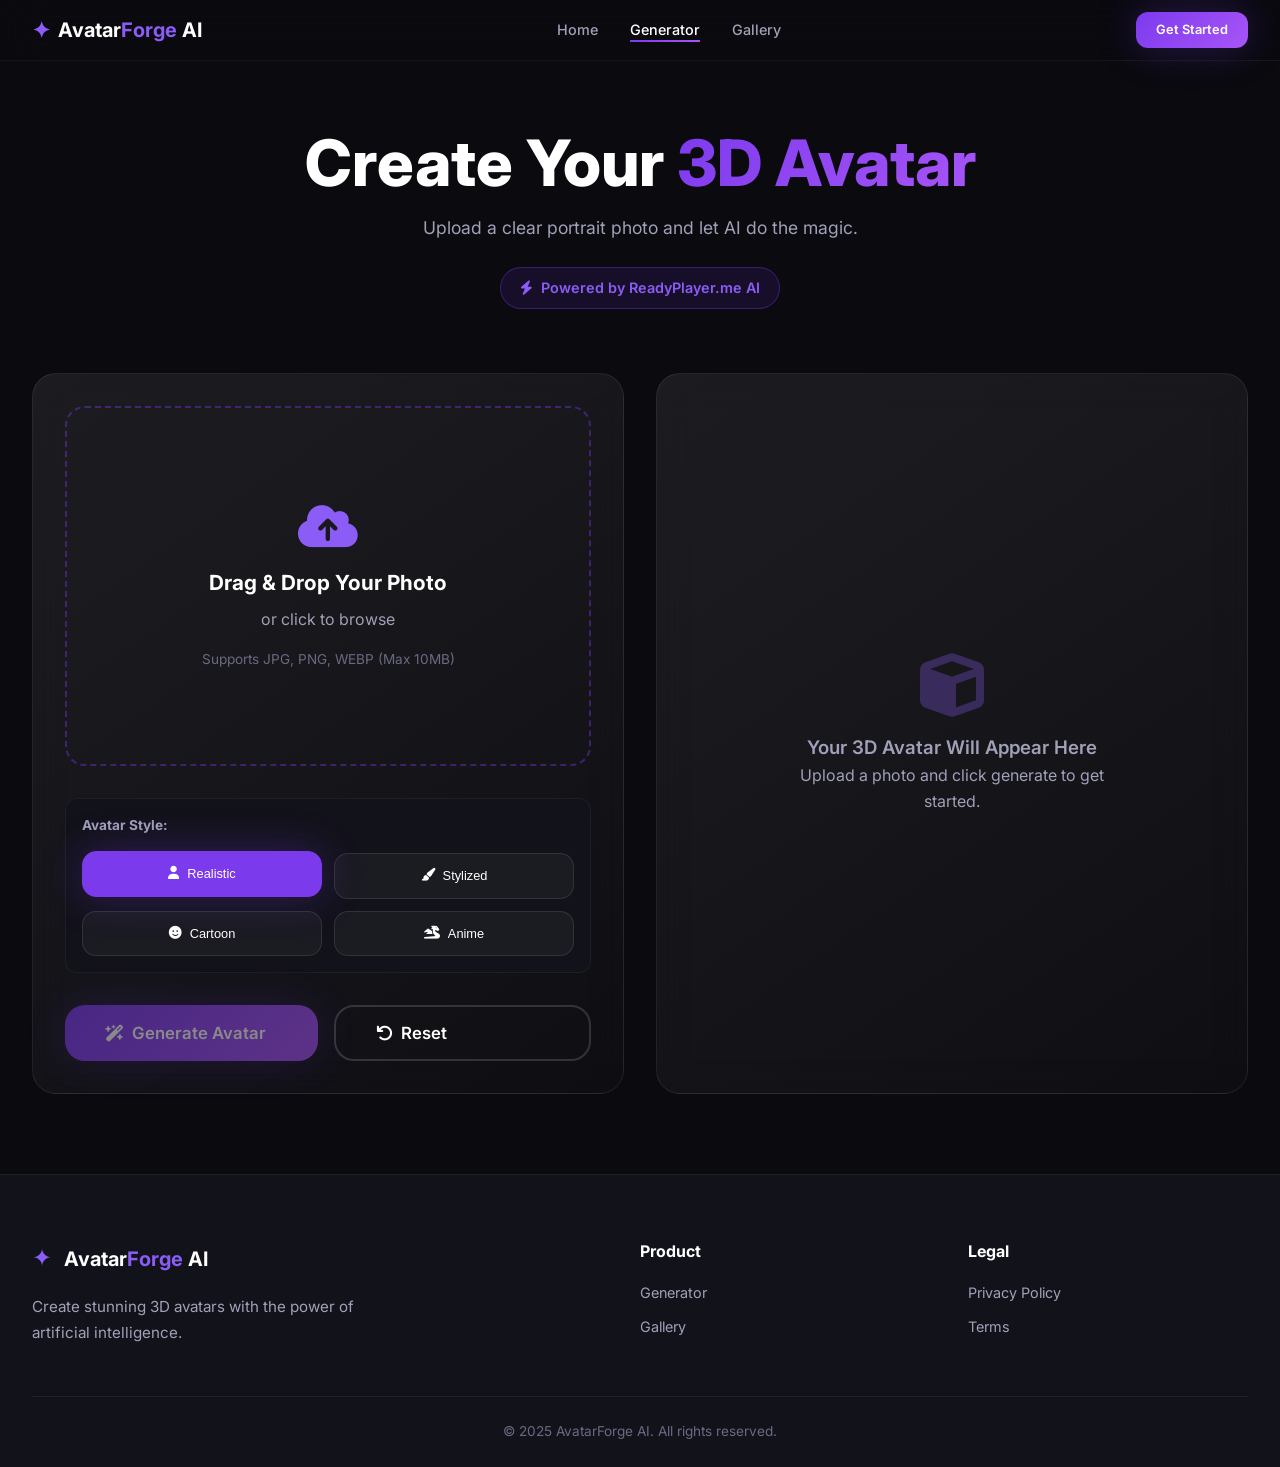
<file: generator.html>
<!doctype html>
<html lang="en">
  <head>
    <meta charset="UTF-8" />
    <meta name="viewport" content="width=device-width, initial-scale=1.0" />
    <title>Generator - AvatarForge AI</title>
    <link
      href="https://fonts.googleapis.com/css2?family=Inter:wght@300;400;500;600;700;800;900&display=swap"
      rel="stylesheet"
    />
    <link
      rel="stylesheet"
      href="https://cdnjs.cloudflare.com/ajax/libs/font-awesome/6.5.0/css/all.min.css"
    />
    <link rel="stylesheet" href="css/style.css" />
  </head>
  <body>
    <!-- NAVBAR -->
    <nav class="navbar">
      <div class="container navbar-container">
        <div class="navbar-brand">
          <span class="brand-icon">✦</span>
          <span class="brand-text"
            >Avatar<span class="brand-highlight">Forge</span> AI</span
          >
        </div>
        <ul class="navbar-links" id="navLinks">
          <li><a href="index.html">Home</a></li>
          <li><a href="generator.html" class="active">Generator</a></li>
          <li><a href="gallery.html">Gallery</a></li>
        </ul>
        <div class="navbar-actions">
          <a href="generator.html" class="btn btn-primary btn-sm"
            >Get Started</a
          >
          <button class="nav-toggle" id="navToggle" type="button">
          <button class="nav-toggle" id="navToggle">
            <span class="hamburger"></span>
          </button>
        </div>
      </div>
    </nav>

    <!-- GENERATOR -->
    <section class="generator-page">
      <div class="container">
        <div class="generator-header">
          <h1>Create Your <span class="gradient-text">3D Avatar</span></h1>
          <p>Upload a clear portrait photo and let AI do the magic.</p>
          <span class="powered-badge">
            <i class="fas fa-bolt"></i> Powered by ReadyPlayer.me AI
          </span>
        </div>

        <div class="generator-grid">
          <!-- Upload Section -->
          <div class="upload-section">
            <div class="upload-zone" id="uploadZone">
              <input type="file" id="imageInput" accept="image/*" />
              <div class="upload-content">
                <i class="fas fa-cloud-upload-alt"></i>
                <h3>Drag & Drop Your Photo</h3>
                <p>or click to browse</p>
                <span class="upload-hint"
                  >Supports JPG, PNG, WEBP (Max 10MB)</span
                >
              </div>
              <div class="upload-preview" id="uploadPreview">
                <img id="previewImage" alt="Upload preview" />
                <button class="remove-image" id="removeImage">
                  <i class="fas fa-times"></i>
                </button>
              </div>
            </div>

            <!-- Style Selector -->
            <div class="style-selector">
              <label>Avatar Style:</label>
              <div class="style-options">
                <button class="style-btn active" data-style="realistic">
                  <i class="fas fa-user"></i> Realistic
                </button>
                <button class="style-btn" data-style="stylized">
                  <i class="fas fa-paint-brush"></i> Stylized
                </button>
                <button class="style-btn" data-style="cartoon">
                  <i class="fas fa-smile"></i> Cartoon
                </button>
                <button class="style-btn" data-style="anime">
                  <i class="fas fa-dragon"></i> Anime
                </button>
              </div>
            </div>

            <div class="upload-actions">
              <button
                class="btn btn-primary btn-lg generate-btn"
                id="generateBtn"
                disabled
              >
                <i class="fas fa-wand-magic-sparkles"></i> Generate Avatar
              </button>
              <button class="btn btn-outline btn-lg" id="resetBtn">
                <i class="fas fa-undo"></i> Reset
              </button>
            </div>

            <!-- Processing -->
            <div class="processing-overlay" id="processingOverlay">
              <div class="processing-content">
                <div class="processing-spinner"></div>
                <h3>AI is Generating Your Avatar</h3>
                <p id="processingStatus">Analyzing your photo...</p>
                <div class="progress-bar">
                  <div class="progress-fill" id="progressFill"></div>
                </div>
                <p class="processing-tip">
                  <i class="fas fa-info-circle"></i> This may take 10-20 seconds
                </p>
              </div>
            </div>
          </div>

          <!-- Result -->
          <div class="result-section" id="resultSection">
            <div class="result-placeholder">
              <i class="fas fa-cube"></i>
              <h3>Your 3D Avatar Will Appear Here</h3>
              <p>Upload a photo and click generate to get started.</p>
            </div>
            <div
              class="result-content"
              id="resultContent"
              style="display: none"
            >
              <div class="result-3d-container" id="result3dContainer"></div>
              <div class="result-actions">
                <button class="btn btn-primary" id="downloadBtn">
                  <i class="fas fa-download"></i> Download GLB
                </button>
                <button class="btn btn-outline" id="viewInGalleryBtn">
                  <i class="fas fa-images"></i> View in Gallery
                </button>
              </div>
            </div>
          </div>
        </div>
      </div>
    </section>

    <!-- FOOTER -->
    <footer class="footer">
      <div class="container">
        <div class="footer-content">
          <div class="footer-brand">
            <span class="brand-icon">✦</span>
            <span class="brand-text"
              >Avatar<span class="brand-highlight">Forge</span> AI</span
            >
            <p>
              Create stunning 3D avatars with the power of artificial
              intelligence.
            </p>
          </div>
          <div class="footer-links">
            <h4>Product</h4>
            <a href="generator.html">Generator</a>
            <a href="gallery.html">Gallery</a>
          </div>
          <div class="footer-links">
            <h4>Legal</h4>
            <a href="#">Privacy Policy</a>
            <a href="#">Terms</a>
          </div>
        </div>
        <div class="footer-bottom">
          <p>&copy; 2025 AvatarForge AI. All rights reserved.</p>
        </div>
      </div>
    </footer>


    <script src="js/generator.js"></script>
    <script src="js/main.js"></script>
  </body>
</html>
</file>
<file: css/style.css>
/* ============================================================
   AVATARFORGE AI - MASTER STYLESHEET
   ============================================================ */

:root {
  --color-bg-primary: #0a0a0f;
  --color-bg-secondary: #12121a;
  --color-bg-card: #1a1a2e;
  --color-bg-card-hover: #22223a;
  --color-text-primary: #ffffff;
  --color-text-secondary: #a0a0b8;
  --color-text-muted: #6a6a82;
  --color-accent: #7c3aed;
  --color-accent-light: #8b5cf6;
  --color-accent-glow: rgba(124, 58, 237, 0.3);
  --color-accent-gradient: linear-gradient(135deg, #7c3aed, #a855f7);
  --font-primary: "Inter", -apple-system, sans-serif;
  --radius-lg: 1.25rem;
  --radius-md: 0.75rem;
  --radius-sm: 0.375rem;
  --radius-full: 9999px;
  --shadow-glow: 0 0 40px rgba(124, 58, 237, 0.3);
}




/* ===============================
   FOOTER
================================ */

.footer {
    background: var(--color-bg-secondary);
    border-top: 1px solid rgba(255, 255, 255, 0.06);
    padding: 4rem 0 1.5rem;
}

.footer-content {
    display: grid;
    grid-template-columns: 2fr 1fr 1fr;
    gap: 3rem;
    align-items: start;
    margin-bottom: 3rem;
}


/* Footer Brand */

.footer-brand {
    max-width: 350px;
}

.footer-brand .brand-icon {
    display: inline-block;
    color: var(--color-accent-light);
    font-size: 1.5rem;
    margin-right: 0.5rem;
}

.footer-brand .brand-text {
    font-size: 1.25rem;
    font-weight: 700;
    color: var(--color-text-primary);
}

.footer-brand p {
    margin-top: 1rem;
    color: var(--color-text-secondary);
    font-size: 0.95rem;
    line-height: 1.7;
}


/* Footer Links */

.footer-links h4 {
    color: var(--color-text-primary);
    font-size: 1rem;
    font-weight: 700;
    margin-bottom: 1rem;
}

.footer-links a {
    display: block;
    width: fit-content;
    color: var(--color-text-secondary);
    text-decoration: none;
    font-size: 0.9rem;
    margin-bottom: 0.65rem;
    transition: all 0.2s ease;
}

.footer-links a:hover {
    color: var(--color-accent-light);
    transform: translateX(4px);
}


/* Bottom */

.footer-bottom {
    border-top: 1px solid rgba(255, 255, 255, 0.06);
    padding-top: 1.5rem;
    text-align: center;
}

.footer-bottom p {
    color: var(--color-text-muted);
    font-size: 0.85rem;
    margin: 0;
}


/* ===============================
   TABLET
================================ */

@media (max-width: 1024px) {

    .footer {
        padding: 3rem 0 1.5rem;
    }

    .footer-content {
        grid-template-columns: 1.5fr 1fr 1fr;
        gap: 2rem;
    }

}


/* ===============================
   MOBILE
================================ */

@media (max-width: 768px) {

    .footer {
        padding: 3rem 0 1.5rem;
        text-align: center;
    }

    .footer-content {
        grid-template-columns: 1fr;
        gap: 2rem;
    }


    .footer-brand {
        max-width: 100%;
        margin: 0 auto;
    }


    .footer-brand .brand-icon {
        margin-right: 0.3rem;
    }


    .footer-links a {
        margin-left: auto;
        margin-right: auto;
    }


    .footer-links h4 {
        margin-bottom: 0.75rem;
    }


    .footer-bottom {
        padding-top: 1.25rem;
    }


    .footer-bottom p {
        line-height: 1.6;
    }

}


/* ===============================
   SMALL MOBILE
================================ */

@media (max-width: 480px) {

    .footer {
        padding: 2.5rem 0 1rem;
    }

    .footer-brand .brand-text {
        font-size: 1.1rem;
    }

    .footer-brand p {
        font-size: 0.85rem;
    }

    .footer-bottom p {
        font-size: 0.75rem;
    }

}

* {
  margin: 0;
  padding: 0;
  box-sizing: border-box;
}

body {
  font-family: var(--font-primary);
  background: var(--color-bg-primary);
  color: var(--color-text-primary);
  line-height: 1.6;
  overflow-x: hidden;
}

.container {
  max-width: 1280px;
  margin: 0 auto;
  padding: 0 2rem;
}

.gradient-text {
  background: var(--color-accent-gradient);
  -webkit-background-clip: text;
  -webkit-text-fill-color: transparent;
  background-clip: text;
}

/* Buttons */
.btn {
  display: inline-flex;
  align-items: center;
  gap: 0.5rem;
  font-family: var(--font-primary);
  font-weight: 600;
  padding: 0.75rem 1.75rem;
  border: none;
  border-radius: var(--radius-md);
  cursor: pointer;
  transition: all 0.25s ease;
  text-decoration: none;
  font-size: 0.9rem;
}

.btn-primary {
  background: var(--color-accent-gradient);
  color: white;
  box-shadow: var(--shadow-glow);
}

.btn-primary:hover {
  transform: translateY(-2px);
  box-shadow: 0 0 60px rgba(124, 58, 237, 0.4);
}

.btn-primary:disabled {
  opacity: 0.5;
  cursor: not-allowed;
  transform: none !important;
}

.btn-outline {
  background: transparent;
  color: var(--color-text-primary);
  border: 2px solid rgba(255, 255, 255, 0.15);
}

.btn-outline:hover {
  border-color: var(--color-accent-light);
  background: var(--color-accent-glow);
}

.btn-lg {
  font-size: 1.05rem;
  padding: 1rem 2.5rem;
  border-radius: var(--radius-lg);
}

.btn-sm {
  font-size: 0.8rem;
  padding: 0.5rem 1.25rem;
}

/* Navbar */
.navbar {
  position: fixed;
  top: 0;
  left: 0;
  right: 0;
  z-index: 1000;
  padding: 0.75rem 0;
  background: rgba(10, 10, 15, 0.8);
  backdrop-filter: blur(20px);
  border-bottom: 1px solid rgba(255, 255, 255, 0.05);
  transition: all 0.25s ease;
}

.navbar.scrolled {
  background: rgba(10, 10, 15, 0.95);
  box-shadow: 0 4px 20px rgba(0, 0, 0, 0.4);
}

.navbar-container {
  display: flex;
  align-items: center;
  justify-content: space-between;
}

.navbar-brand {
  display: flex;
  align-items: center;
  gap: 0.5rem;
  font-size: 1.25rem;
  font-weight: 700;
  color: var(--color-text-primary);
}

.brand-icon {
  color: var(--color-accent-light);
  font-size: 1.4rem;
}

.brand-highlight {
  color: var(--color-accent-light);
}

.navbar-links {
  display: flex;
  align-items: center;
  gap: 2rem;
  list-style: none;
}

.navbar-links a {
  color: var(--color-text-secondary);
  text-decoration: none;
  font-weight: 500;
  font-size: 0.9rem;
  transition: all 0.15s ease;
  position: relative;
}

.navbar-links a::after {
  content: "";
  position: absolute;
  bottom: -4px;
  left: 0;
  width: 0;
  height: 2px;
  background: var(--color-accent-gradient);
  transition: all 0.25s ease;
}

.navbar-links a:hover,
.navbar-links a.active {
  color: var(--color-text-primary);
}

.navbar-links a:hover::after,
.navbar-links a.active::after {
  width: 100%;
}

.navbar-actions {
  display: flex;
  align-items: center;
  gap: 1rem;
}

.nav-toggle {
  display: none;
  background: transparent;
  border: none;
  cursor: pointer;
  padding: 0.5rem;
}

.hamburger {
  display: block;
  width: 1.5rem;
  height: 2px;
  background: var(--color-text-primary);
  position: relative;

  .nav-toggle.active .hamburger {
    background: transparent;
  }

  .nav-toggle.active .hamburger::before {
    transform: rotate(45deg);
  }

  .nav-toggle.active .hamburger::after {
    transform: rotate(-45deg);
  }
}

.hamburger::before,
.hamburger::after {
  content: "";
  position: absolute;
  width: 1.5rem;
  height: 2px;
  background: var(--color-text-primary);
  transition: all 0.25s ease;
}

.hamburger::before {
  transform: translateY(-0.4rem);
}

.hamburger::after {
  transform: translateY(0.4rem);
}

/* Hero */
.hero {
  padding: 8rem 0 4rem;
  min-height: 100vh;
  display: flex;
  align-items: center;
}

.hero-container {
  display: grid;
  grid-template-columns: 1fr 1fr;
  gap: 4rem;
  align-items: center;
}

.hero-badge {
  display: inline-flex;
  align-items: center;
  gap: 0.5rem;
  font-size: 0.8rem;
  font-weight: 600;
  color: var(--color-accent-light);
  background: var(--color-accent-glow);
  padding: 0.4rem 1rem;
  border-radius: var(--radius-full);
  margin-bottom: 1rem;
}

.hero-title {
  font-size: 3.5rem;
  font-weight: 900;
  line-height: 1.1;
  margin-bottom: 1rem;
}

.hero-description {
  font-size: 1.125rem;
  color: var(--color-text-secondary);
  max-width: 500px;
  margin-bottom: 2rem;
  line-height: 1.8;
}

.hero-actions {
  display: flex;
  gap: 1rem;
  flex-wrap: wrap;
  margin-bottom: 2rem;
}

.hero-stats {
  display: flex;
  gap: 2.5rem;
  margin-bottom: 1rem;
}

.hero-ai-badge {
  display: inline-flex;
  align-items: center;
  gap: 0.5rem;
  padding: 0.4rem 1rem;
  background: rgba(124, 58, 237, 0.1);
  border: 1px solid rgba(124, 58, 237, 0.2);
  border-radius: var(--radius-full);
  font-size: 0.75rem;
  color: #a0a0b8;
}

.stat {
  display: flex;
  flex-direction: column;
}

.stat-number {
  font-size: 1.5rem;
  font-weight: 800;
}

.stat-label {
  font-size: 0.8rem;
  color: var(--color-text-muted);
}

.hero-3d-container {
  width: 100%;
  aspect-ratio: 1/1;
  max-width: 500px;
  margin: 0 auto;
  border-radius: var(--radius-xl);
  background: var(--color-bg-secondary);
  border: 1px solid rgba(255, 255, 255, 0.05);
  overflow: hidden;
  position: relative;
}

.avatar-preview-spinner {
  display: flex;
  flex-direction: column;
  align-items: center;
  justify-content: center;
  height: 100%;
  gap: 1rem;
}

.spinner-ring {
  width: 3rem;
  height: 3rem;
  border: 3px solid rgba(255, 255, 255, 0.05);
  border-top-color: var(--color-accent-light);
  border-radius: 50%;
  animation: spin 1s linear infinite;
}

@keyframes spin {
  to {
    transform: rotate(360deg);
  }
}

.spinner-label {
  color: var(--color-text-muted);
  font-size: 0.9rem;
}

/* Features */
.features {
  padding: 6rem 0;
  background: var(--color-bg-secondary);
}

.section-header {
  text-align: center;
  margin-bottom: 4rem;
}

.section-badge {
  display: inline-block;
  font-size: 0.75rem;
  font-weight: 600;
  text-transform: uppercase;
  letter-spacing: 0.1em;
  color: var(--color-accent-light);
  background: var(--color-accent-glow);
  padding: 0.35rem 1rem;
  border-radius: var(--radius-full);
  margin-bottom: 0.5rem;
}

.section-title {
  font-size: 2.5rem;
  font-weight: 800;
  line-height: 1.2;
}

.section-description {
  font-size: 1.125rem;
  color: var(--color-text-secondary);
  max-width: 600px;
  margin: 0 auto;
}

.features-grid {
  display: grid;
  grid-template-columns: repeat(auto-fit, minmax(250px, 1fr));
  gap: 2rem;
}

.feature-card {
  background: var(--color-bg-card);
  padding: 2rem;
  border-radius: var(--radius-lg);
  border: 1px solid rgba(255, 255, 255, 0.05);
  transition: all 0.25s ease;
}

.feature-card:hover {
  transform: translateY(-4px);
  background: var(--color-bg-card-hover);
  border-color: var(--color-accent-glow);
  box-shadow: var(--shadow-glow);
}

.feature-icon {
  width: 3.5rem;
  height: 3.5rem;
  display: flex;
  align-items: center;
  justify-content: center;
  background: var(--color-accent-glow);
  border-radius: var(--radius-md);
  font-size: 1.5rem;
  color: var(--color-accent-light);
  margin-bottom: 1rem;
}

.feature-card h3 {
  font-size: 1.15rem;
  font-weight: 700;
  margin-bottom: 0.5rem;
}

.feature-card p {
  color: var(--color-text-secondary);
  font-size: 0.95rem;
  line-height: 1.6;
}

/* How It Works */
.how-it-works {
  padding: 6rem 0;
}

.steps {
  display: flex;
  align-items: center;
  justify-content: center;
  gap: 2rem;
  flex-wrap: wrap;
  max-width: 900px;
  margin: 0 auto;
}

.step {
  flex: 1;
  min-width: 200px;
  text-align: center;
  background: var(--color-bg-card);
  padding: 2rem;
  border-radius: var(--radius-lg);
  border: 1px solid rgba(255, 255, 255, 0.05);
  transition: all 0.25s ease;
}

.step:hover {
  transform: translateY(-4px);
  border-color: var(--color-accent-glow);
  box-shadow: var(--shadow-glow);
}

.step-number {
  font-size: 0.7rem;
  font-weight: 700;
  color: var(--color-accent-light);
  letter-spacing: 0.1em;
}

.step-icon {
  font-size: 2rem;
  color: var(--color-accent-light);
  margin: 0.5rem 0;
}

.step h3 {
  font-size: 1.1rem;
  font-weight: 700;
}

.step p {
  font-size: 0.9rem;
  color: var(--color-text-secondary);
}

/* =====================================
   HOW IT WORKS V2
  align-items: center;
  justify-content: center;
}

.upload-preview img {
  max-width: 100%;
  max-height: 300px;
  border-radius: var(--radius-md);
  object-fit: contain;
}

.remove-image {
  position: absolute;
  top: 0.5rem;
  right: 0.5rem;
  background: rgba(0, 0, 0, 0.7);
  color: white;
  border: none;
  width: 2rem;
  height: 2rem;
  border-radius: var(--radius-full);
  cursor: pointer;
  transition: all 0.15s ease;
}

.remove-image:hover {
  background: #ef4444;
}

/* Style Selector */
.style-selector {
  margin-top: 1rem;
  padding: 1rem;
  background: var(--color-bg-secondary);
  border-radius: var(--radius-md);
  border: 1px solid rgba(255, 255, 255, 0.05);
}

.style-selector label {
  display: block;
  font-size: 0.85rem;
  font-weight: 600;
  margin-bottom: 0.5rem;
  color: var(--color-text-secondary);
}

.style-options {
  display: flex;
  gap: 0.5rem;
  flex-wrap: wrap;
}

.style-btn {
  padding: 0.4rem 1rem;
  background: var(--color-bg-card);
  border: 1px solid rgba(255, 255, 255, 0.05);
  border-radius: var(--radius-full);
  color: var(--color-text-secondary);
  cursor: pointer;
  transition: all 0.15s ease;
  font-size: 0.8rem;
  font-weight: 500;
  display: flex;
  align-items: center;
  gap: 0.4rem;
}

.style-btn:hover {
  background: var(--color-accent-glow);
  color: var(--color-text-primary);
}

.style-btn.active {
  background: var(--color-accent-gradient);
  color: white;
  border-color: var(--color-accent-light);
  box-shadow: var(--shadow-glow);
}

.upload-actions {
  display: flex;
  gap: 1rem;
  margin-top: 1.5rem;
}

.upload-actions .btn {
  flex: 1;
}

/* Processing */
.processing-overlay {
  display: none;
  position: absolute;
  inset: 0;
  background: rgba(10, 10, 15, 0.9);
  backdrop-filter: blur(10px);
  border-radius: var(--radius-lg);
  z-index: 10;
  align-items: center;
  justify-content: center;
}

.processing-overlay.active {
  display: flex;
}

.processing-content {
  text-align: center;
}

.processing-spinner {
  width: 4rem;
  height: 4rem;
  border: 3px solid rgba(255, 255, 255, 0.05);
  border-top-color: var(--color-accent-light);
  border-radius: 50%;
  animation: spin 0.8s linear infinite;
  margin: 0 auto 1rem;
}

.processing-content h3 {
  font-size: 1.25rem;
  font-weight: 700;
}

.processing-content p {
  color: var(--color-text-secondary);
}

.progress-bar {
  width: 100%;
  max-width: 300px;
  height: 4px;
  background: rgba(255, 255, 255, 0.1);
  border-radius: var(--radius-full);
  margin: 1rem auto 0;
  overflow: hidden;
}

.progress-fill {
  width: 0%;
  height: 100%;
  background: var(--color-accent-gradient);
  border-radius: var(--radius-full);
  transition: width 0.3s ease;
}

.processing-tip {
  font-size: 0.8rem;
  color: #6a6a82;
  margin-top: 1rem;
}

/* Result */
.result-section {
  background: var(--color-bg-card);
  border-radius: var(--radius-lg);
  padding: 2rem;
  border: 1px solid rgba(255, 255, 255, 0.05);
  min-height: 500px;
}

.result-placeholder {
  display: flex;
  flex-direction: column;
  align-items: center;
  justify-content: center;
  height: 100%;
  min-height: 400px;
  color: var(--color-text-muted);
  text-align: center;
}

.result-placeholder i {
  font-size: 4rem;
  margin-bottom: 1rem;
  opacity: 0.3;
}

.result-placeholder h3 {
  color: var(--color-text-secondary);
  font-weight: 600;
}

.result-content {
  height: 100%;
  display: flex;
  flex-direction: column;
}

.result-3d-container {
  flex: 1;
  min-height: 400px;
  background: var(--color-bg-secondary);
  border-radius: var(--radius-md);
  overflow: hidden;
}

.result-actions {
  display: flex;
  gap: 1rem;
  margin-top: 1rem;
}

.result-actions .btn {
  flex: 1;
}

/* Gallery Page */
.gallery-page {
  padding: 8rem 0 4rem;
  min-height: 100vh;
}

.gallery-header {
  text-align: center;
  margin-bottom: 2rem;
}

.gallery-header h1 {
  font-size: 2.5rem;
  font-weight: 800;
}

.gallery-header p {
  color: var(--color-text-secondary);
  font-size: 1.1rem;
}

.gallery-filters {
  display: flex;
  gap: 0.5rem;
  justify-content: center;
  margin-bottom: 2rem;
  flex-wrap: wrap;
}

.filter-btn {
  padding: 0.5rem 1.25rem;
  background: var(--color-bg-card);
  border: 1px solid rgba(255, 255, 255, 0.05);
  border-radius: var(--radius-full);
  color: var(--color-text-secondary);
  cursor: pointer;
  transition: all 0.15s ease;
  font-size: 0.85rem;
  font-weight: 500;
}

.filter-btn:hover,
.filter-btn.active {
  background: var(--color-accent-glow);
  color: var(--color-text-primary);
  border-color: var(--color-accent-light);
}

.gallery-grid {
  display: grid;
  grid-template-columns: repeat(auto-fill, minmax(280px, 1fr));
  gap: 2rem;
}

/* Avatar Card */
.avatar-card {
  background: var(--color-bg-card);
  border-radius: var(--radius-lg);
  overflow: hidden;
  border: 1px solid rgba(255, 255, 255, 0.05);
  transition: all 0.25s ease;
}

.avatar-card:hover {
  transform: translateY(-4px);
  border-color: var(--color-accent-glow);
  box-shadow: var(--shadow-glow);
}

.avatar-card-preview {
  aspect-ratio: 1/1;
  background: var(--color-bg-secondary);
  display: flex;
  align-items: center;
  justify-content: center;
  font-size: 4rem;
  color: var(--color-text-muted);
}

.avatar-card-info {
  padding: 1rem;
}

.avatar-card-info h4 {
  font-weight: 600;
  font-size: 1rem;
}

.avatar-card-info p {
  color: var(--color-text-secondary);
  font-size: 0.85rem;
}

.avatar-card-actions {
  display: flex;
  gap: 0.5rem;
  padding: 1rem;
  padding-top: 0;
}

.avatar-card-actions .btn {
  flex: 1;
  font-size: 0.8rem;
  padding: 0.5rem;
}

.gallery-empty {
  grid-column: 1 / -1;
  text-align: center;
  padding: 4rem;
  color: var(--color-text-muted);
}

.gallery-empty i {
  font-size: 4rem;
  opacity: 0.3;
  margin-bottom: 1rem;
}

.gallery-empty h3 {
  color: var(--color-text-secondary);
}

.gallery-actions {
  text-align: center;
  margin-top: 2rem;
}

/* Toast */
.toast-notification {
  position: fixed;
  bottom: 2rem;
  right: 2rem;
  padding: 1rem 1.5rem;
  border-radius: 0.75rem;
  font-family: var(--font-primary);
  font-size: 0.95rem;
  font-weight: 500;
  z-index: 9999;
  max-width: 420px;
  background: #1a1a2e;
  color: #fff;
  box-shadow: 0 8px 32px rgba(0, 0, 0, 0.6);
  transform: translateY(100px);
  opacity: 0;
  transition: all 0.4s cubic-bezier(0.22, 1, 0.36, 1);
  display: flex;
  align-items: center;
  justify-content: space-between;
  gap: 1.5rem;
  border: 1px solid rgba(255, 255, 255, 0.05);
}

.toast-close {
  background: transparent;
  border: none;
  color: rgba(255, 255, 255, 0.5);
  font-size: 1.5rem;
  cursor: pointer;
  padding: 0 0.25rem;
}

.toast-close:hover {
  color: #fff;
}

/* Responsive */
@media (max-width: 1024px) {
  .hero-container {
    grid-template-columns: 1fr;
    text-align: center;
  }

  .hero-description {
    margin: 0 auto 2rem;
  }

  .hero-actions {
    justify-content: center;
  }

  .hero-stats {
    justify-content: center;
  }

  .hero-ai-badge {
    justify-content: center;
  }


  .footer-content {
    grid-template-columns: 1fr 1fr;
  }
}

@media (max-width: 768px) {


  .navbar-links {

    display: flex;
    flex-direction: column;
    position: absolute;
    top: 100%;
    left: 28%;
    min-height: 100vh;
    right: 0;
    background: var(--color-bg-primary);
    padding: 2rem;
    opacity: 0;
    visibility: hidden;
    transform: translateX(4px);
    transition: 0.3s;
    /* backdrop-filter: blur(86px); */
  }



  .upload-actions {
    flex-direction: column;
  }

  .navbar-links.open {

    opacity: 1;
    visibility: visible;

    transform: translateY(0);

  }


  .nav-toggle {

    display: flex;

  }



  .hero-title {
    font-size: 2.5rem;
  }

  .section-title {
    font-size: 2rem;
  }

  .steps {
    flex-direction: column;
  }

  .step-arrow {
    transform: rotate(90deg);
  }

  .footer-content {
    grid-template-columns: 1fr;
    text-align: center;
  }

  .hero-3d-container {
    max-width: 350px;
  }

  .upload-actions {
    flex-direction: column;
  }

  .result-actions {
    flex-direction: column;
  }

  .gallery-grid {
    grid-template-columns: 1fr 1fr;
  }
}

@media (max-width: 480px) {
  .container {
    padding: 0 1rem;
  }

  .hero-title {
    font-size: 2rem;
  }

  .gallery-grid {
    grid-template-columns: 1fr;
  }
}

/* =====================================
   AvatarForge AI v2 Premium UI





   /* =================================
   GENERATOR PAGE
================================= */

.generator-page {
    padding: 8rem 0 5rem;
    min-height: 100vh;
    position: relative;
}

.generator-header {
    text-align: center;
    max-width: 700px;
    margin: 0 auto 4rem;
}

.generator-header h1 {
    font-size: clamp(2.5rem, 5vw, 4rem);
    font-weight: 800;
    line-height: 1.1;
    margin-bottom: 1rem;
}

.generator-header p {
    color: var(--color-text-secondary);
    font-size: 1.1rem;
    margin-bottom: 1.5rem;
}

.powered-badge {
    display: inline-flex;
    align-items: center;
    gap: 0.5rem;
    padding: 0.55rem 1.2rem;
    border-radius: 50px;
    background: rgba(124, 58, 237, 0.12);
    border: 1px solid rgba(124, 58, 237, 0.35);
    color: var(--color-accent-light);
    font-size: 0.9rem;
    font-weight: 600;
}


/* =================================
   GENERATOR GRID
================================= */

.generator-grid {
    display: grid;
    grid-template-columns: 1fr 1fr;
    gap: 2rem;
    align-items: stretch;
}


/* =================================
   UPLOAD SECTION
================================= */

.upload-section,
.result-section {
    position: relative;
    background:
        linear-gradient(
            145deg,
            rgba(255,255,255,0.08),
            rgba(255,255,255,0.02)
        );
    border: 1px solid rgba(255,255,255,0.08);
    border-radius: 24px;
    padding: 2rem;
    backdrop-filter: blur(20px);
}


.upload-zone {
    position: relative;
    min-height: 360px;
    border: 2px dashed rgba(124,58,237,0.4);
    border-radius: 20px;
    display: flex;
    justify-content: center;
    align-items: center;
    overflow: hidden;
    cursor: pointer;
    transition: all .3s ease;
}


.upload-zone:hover {
    border-color: var(--color-accent-light);
    background: rgba(124,58,237,0.05);
}


.upload-zone input {
    position: absolute;
    inset: 0;
    opacity: 0;
    cursor: pointer;
}


.upload-content {
    text-align: center;
    pointer-events: none;
}


.upload-content i {
    font-size: 3rem;
    color: var(--color-accent-light);
    margin-bottom: 1rem;
}


.upload-content h3 {
    font-size: 1.3rem;
    margin-bottom: .5rem;
}


.upload-content p {
    color: var(--color-text-secondary);
}


.upload-hint {
    display: block;
    margin-top: 1rem;
    font-size: .85rem;
    color: var(--color-text-muted);
}


/* Preview */

.upload-preview {
    display: none;
    position: absolute;
    inset: 0;
}


.upload-preview img {
    width:100%;
    height:100%;
    object-fit:cover;
}


.remove-image {
    position:absolute;
    top:15px;
    right:15px;
    width:40px;
    height:40px;
    border-radius:50%;
    border:none;
    background:#ef4444;
    color:white;
    cursor:pointer;
}


/* =================================
   STYLE SELECTOR
================================= */

.style-selector {
    margin-top:2rem;
}


.style-selector label {
    display:block;
    font-weight:700;
    margin-bottom:1rem;
}


.style-options {
    display:grid;
    grid-template-columns:repeat(2,1fr);
    gap:.75rem;
}


.style-btn {
    display:flex;
    align-items:center;
    justify-content:center;
    gap:.5rem;
    padding:.9rem;
    border-radius:14px;
    border:1px solid rgba(255,255,255,.1);
    background:rgba(255,255,255,.04);
    color:var(--color-text-primary);
    cursor:pointer;
    transition:.25s ease;
}


.style-btn:hover,
.style-btn.active {
    background:var(--color-accent);
    border-color:var(--color-accent);
    transform:translateY(-2px);
}


/* =================================
   ACTION BUTTONS
================================= */

.upload-actions,
.result-actions {
    display:flex;
    gap:1rem;
    margin-top:2rem;
}


.upload-actions button,
.result-actions button {
    flex:1;
}


/* =================================
   RESULT SECTION
================================= */

.result-section {
    display:flex;
    align-items:center;
    justify-content:center;
    min-height:650px;
}


.result-placeholder {
    text-align:center;
    max-width:350px;
}


.result-placeholder i {
    font-size:4rem;
    color:var(--color-accent-light);
    margin-bottom:1rem;
}


.result-placeholder p {
    color:var(--color-text-secondary);
}


.result-content {
    width:100%;
    height:100%;
}


.result-3d-container {
    width:100%;
    height:520px;
    border-radius:20px;
    overflow:hidden;
    background:rgba(0,0,0,.2);
}


/* =================================
   PROCESSING OVERLAY
================================= */

.processing-overlay {
    position:absolute;
    inset:0;
    background:rgba(10,10,15,.85);
    backdrop-filter:blur(10px);
    display:none;
    align-items:center;
    justify-content:center;
    z-index:10;
    border-radius:24px;
}


.processing-content {
    text-align:center;
}


.processing-spinner {
    width:60px;
    height:60px;
    border:4px solid rgba(255,255,255,.15);
    border-top-color:var(--color-accent-light);
    border-radius:50%;
    animation:spin 1s linear infinite;
    margin:0 auto 1.5rem;
}


@keyframes spin {

    to {
        transform:rotate(360deg);
    }

}


.progress-bar {
    width:280px;
    height:8px;
    background:rgba(255,255,255,.1);
    border-radius:20px;
    overflow:hidden;
    margin:1.5rem auto;
}


.progress-fill {
    height:100%;
    width:0;
    background:linear-gradient(
        90deg,
        #7c3aed,
        #a855f7
    );
}


/* =================================
   TABLET
================================= */

@media(max-width:1024px){

    .generator-grid {
        grid-template-columns:1fr;
    }


    .result-section {
        min-height:550px;
    }

}


/* =================================
   MOBILE
================================= */

@media(max-width:768px){

    .generator-page {
        padding:6rem 0 3rem;
    }


    .generator-header {
        margin-bottom:2.5rem;
    }


    .generator-header h1 {
        font-size:2.2rem;
    }


    .upload-section,
    .result-section {
        padding:1.25rem;
        border-radius:18px;
    }


    .upload-zone {
        min-height:280px;
    }


    .style-options {
        grid-template-columns:1fr;
    }


    .upload-actions,
    .result-actions {
        flex-direction:column;
    }


    .result-3d-container {
        height:350px;
    }

}


@media(max-width:480px){

    .generator-header p {
        font-size:.95rem;
    }


    .upload-content i {
        font-size:2.5rem;
    }


    .result-placeholder i {
        font-size:3rem;
    }

}
</file>
